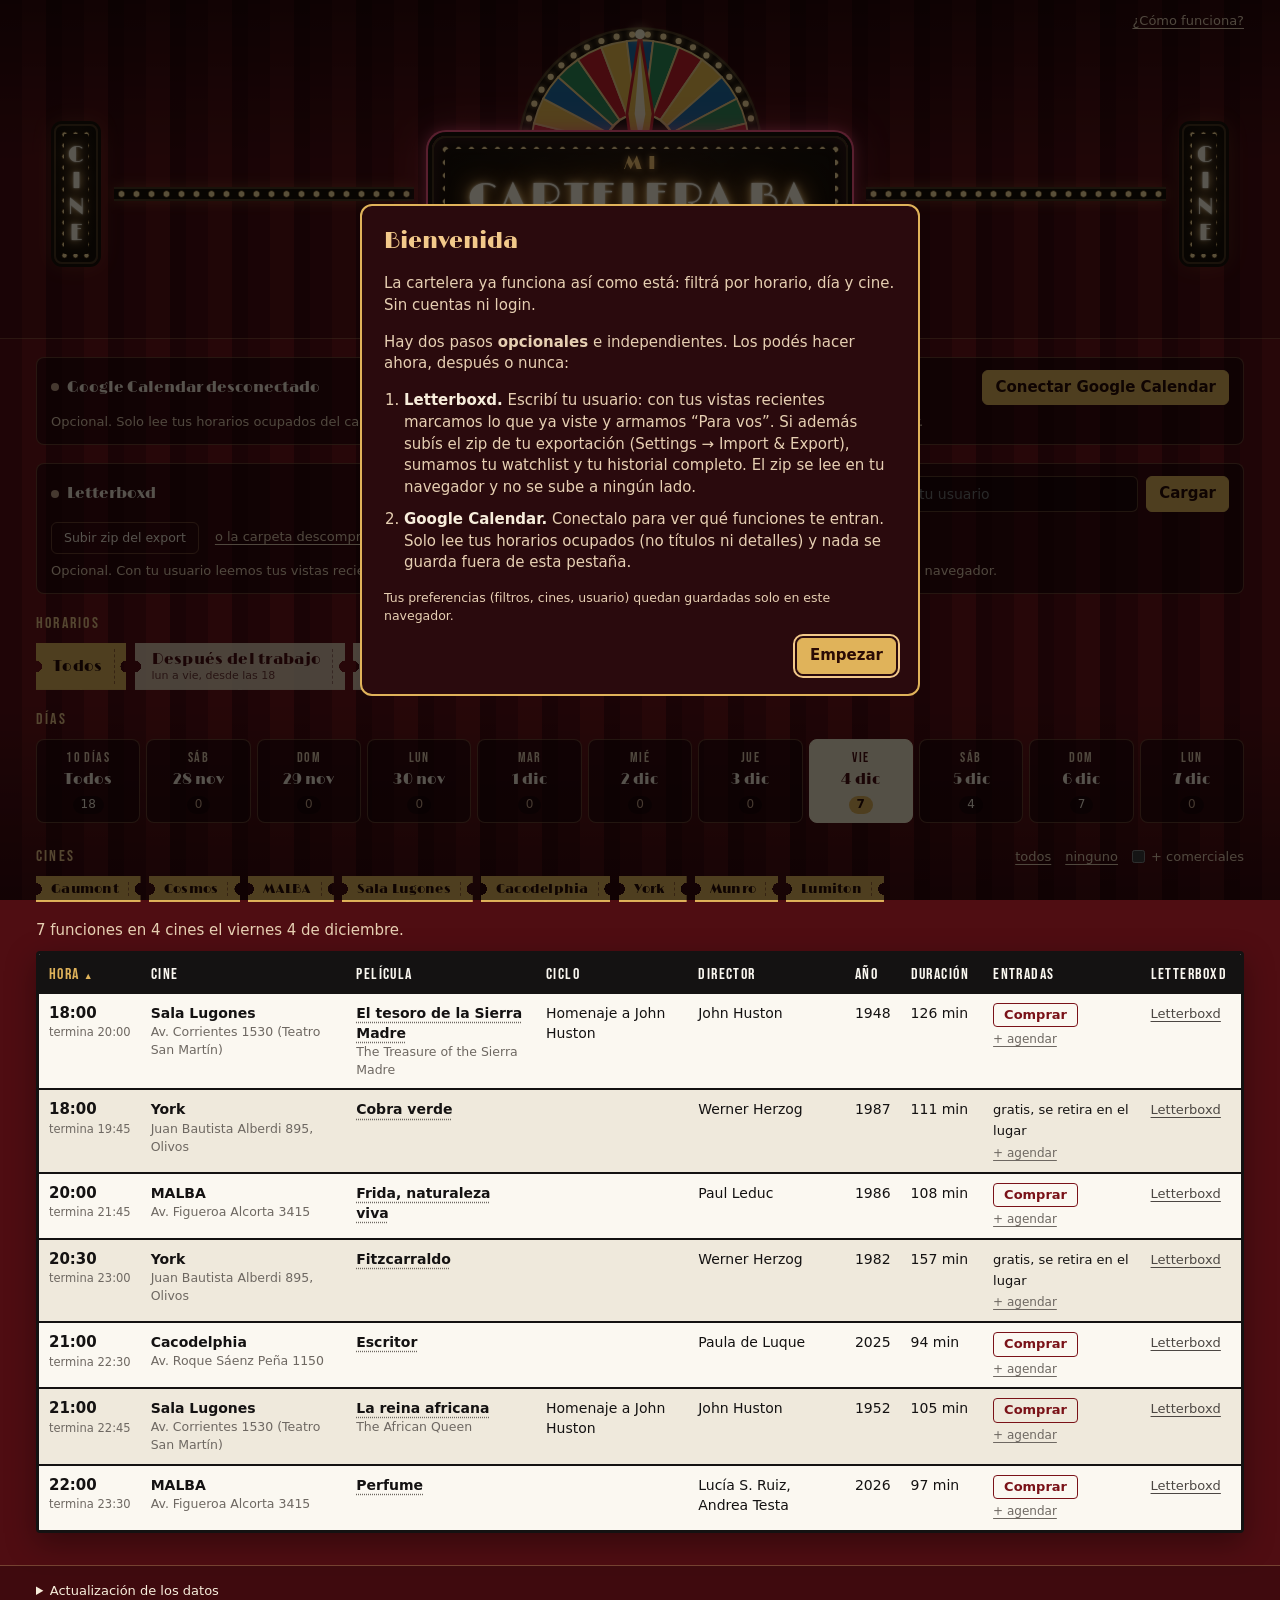
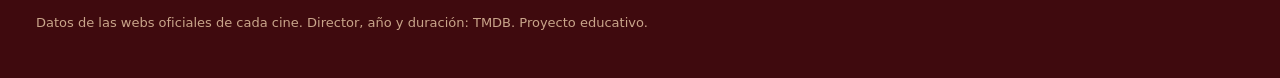
<file: public/index.html>
<!doctype html>
<html lang="es-AR">
<head>
  <meta charset="utf-8">
  <meta name="viewport" content="width=device-width, initial-scale=1">
  <meta name="color-scheme" content="dark">
  <title>Mi Cartelera BA</title>
  <meta name="description" content="Cartelera de cines de Buenos Aires para los próximos 10 días, filtrable por horario.">
  <link rel="preconnect" href="https://fonts.googleapis.com">
  <link rel="preconnect" href="https://fonts.gstatic.com" crossorigin>
  <link rel="stylesheet" href="https://fonts.googleapis.com/css2?family=Bebas+Neue&family=Limelight&display=swap">
  <link rel="stylesheet" href="styles.css">
</head>
<body>
  <header class="cabecera">
    <div class="envoltura cabecera-fila">
      <div class="adorno izquierda" aria-hidden="true">
        <span class="aspa">Cine</span>
        <span class="tira"></span>
      </div>
      <div class="logo">
        <svg class="cresta" viewBox="0 0 320 104" aria-hidden="true" focusable="false"><path d="M 58.0 104 A 102 102 0 0 1 262.0 104 Z" fill="#160e07" stroke="#4b3721" stroke-width="2"/><path d="M 130.0 104.0 L 68.0 104.0 A 92 92 0 0 1 70.7 82.0 L 130.9 96.8 A 30 30 0 0 0 130.0 104.0 Z" fill="#c8202a" stroke="#f7d58a" stroke-width="1.6"/><path d="M 130.9 96.8 L 70.7 82.0 A 92 92 0 0 1 78.5 61.2 L 133.4 90.1 A 30 30 0 0 0 130.9 96.8 Z" fill="#f2c14e" stroke="#f7d58a" stroke-width="1.6"/><path d="M 133.4 90.1 L 78.5 61.2 A 92 92 0 0 1 91.1 43.0 L 137.5 84.1 A 30 30 0 0 0 133.4 90.1 Z" fill="#1f6fa8" stroke="#f7d58a" stroke-width="1.6"/><path d="M 137.5 84.1 L 91.1 43.0 A 92 92 0 0 1 107.7 28.3 L 143.0 79.3 A 30 30 0 0 0 137.5 84.1 Z" fill="#2f8f5a" stroke="#f7d58a" stroke-width="1.6"/><path d="M 143.0 79.3 L 107.7 28.3 A 92 92 0 0 1 127.4 18.0 L 149.4 75.9 A 30 30 0 0 0 143.0 79.3 Z" fill="#c8202a" stroke="#f7d58a" stroke-width="1.6"/><path d="M 149.4 75.9 L 127.4 18.0 A 92 92 0 0 1 148.9 12.7 L 156.4 74.2 A 30 30 0 0 0 149.4 75.9 Z" fill="#f2c14e" stroke="#f7d58a" stroke-width="1.6"/><path d="M 156.4 74.2 L 148.9 12.7 A 92 92 0 0 1 171.1 12.7 L 163.6 74.2 A 30 30 0 0 0 156.4 74.2 Z" fill="#1f6fa8" stroke="#f7d58a" stroke-width="1.6"/><path d="M 163.6 74.2 L 171.1 12.7 A 92 92 0 0 1 192.6 18.0 L 170.6 75.9 A 30 30 0 0 0 163.6 74.2 Z" fill="#2f8f5a" stroke="#f7d58a" stroke-width="1.6"/><path d="M 170.6 75.9 L 192.6 18.0 A 92 92 0 0 1 212.3 28.3 L 177.0 79.3 A 30 30 0 0 0 170.6 75.9 Z" fill="#c8202a" stroke="#f7d58a" stroke-width="1.6"/><path d="M 177.0 79.3 L 212.3 28.3 A 92 92 0 0 1 228.9 43.0 L 182.5 84.1 A 30 30 0 0 0 177.0 79.3 Z" fill="#f2c14e" stroke="#f7d58a" stroke-width="1.6"/><path d="M 182.5 84.1 L 228.9 43.0 A 92 92 0 0 1 241.5 61.2 L 186.6 90.1 A 30 30 0 0 0 182.5 84.1 Z" fill="#1f6fa8" stroke="#f7d58a" stroke-width="1.6"/><path d="M 186.6 90.1 L 241.5 61.2 A 92 92 0 0 1 249.3 82.0 L 189.1 96.8 A 30 30 0 0 0 186.6 90.1 Z" fill="#2f8f5a" stroke="#f7d58a" stroke-width="1.6"/><path d="M 189.1 96.8 L 249.3 82.0 A 92 92 0 0 1 252.0 104.0 L 190.0 104.0 A 30 30 0 0 0 189.1 96.8 Z" fill="#c8202a" stroke="#f7d58a" stroke-width="1.6"/><circle class="bombita" cx="63.0" cy="104.0" r="2.6"/><circle class="bombita" cx="63.9" cy="90.8" r="2.6"/><circle class="bombita" cx="66.6" cy="77.8" r="2.6"/><circle class="bombita" cx="71.0" cy="65.4" r="2.6"/><circle class="bombita" cx="77.1" cy="53.6" r="2.6"/><circle class="bombita" cx="84.8" cy="42.8" r="2.6"/><circle class="bombita" cx="93.8" cy="33.1" r="2.6"/><circle class="bombita" cx="104.1" cy="24.8" r="2.6"/><circle class="bombita" cx="115.4" cy="17.9" r="2.6"/><circle class="bombita" cx="127.5" cy="12.6" r="2.6"/><circle class="bombita" cx="140.3" cy="9.0" r="2.6"/><circle class="bombita" cx="153.4" cy="7.2" r="2.6"/><circle class="bombita" cx="166.6" cy="7.2" r="2.6"/><circle class="bombita" cx="179.7" cy="9.0" r="2.6"/><circle class="bombita" cx="192.5" cy="12.6" r="2.6"/><circle class="bombita" cx="204.6" cy="17.9" r="2.6"/><circle class="bombita" cx="215.9" cy="24.8" r="2.6"/><circle class="bombita" cx="226.2" cy="33.1" r="2.6"/><circle class="bombita" cx="235.2" cy="42.8" r="2.6"/><circle class="bombita" cx="242.9" cy="53.6" r="2.6"/><circle class="bombita" cx="249.0" cy="65.4" r="2.6"/><circle class="bombita" cx="253.4" cy="77.8" r="2.6"/><circle class="bombita" cx="256.1" cy="90.8" r="2.6"/><circle class="bombita" cx="257.0" cy="104.0" r="2.6"/><path d="M 130.0 104 A 30 30 0 0 1 190.0 104 Z" fill="#160e07" stroke="#f7d58a" stroke-width="2"/><path d="M 160.0 6 L 171.0 74 L 167.0 104 L 153.0 104 L 149.0 74 Z" fill="#f2c14e" stroke="#c8202a" stroke-width="2.4" stroke-linejoin="round"/><path d="M 160.0 20 L 164.5 74 L 160.0 98 L 155.5 74 Z" fill="#fff4cf"/><circle class="bombita grande" cx="160.0" cy="7" r="4.2"/></svg>
        <h1 class="marquesina" aria-label="Mi Cartelera BA: cines de Buenos Aires, próximos 10 días">
          <span class="marq-mi" aria-hidden="true">Mi</span>
          <span class="marq-letras" aria-hidden="true">Cartelera BA</span>
          <span class="marq-cartel" aria-hidden="true">Cines de Buenos Aires · próximos 10 días</span>
        </h1>
        <div class="dosel" aria-hidden="true"></div>
      </div>
      <div class="adorno derecha" aria-hidden="true">
        <span class="tira"></span>
        <span class="aspa">Cine</span>
      </div>
      <button type="button" class="enlace como-funciona" id="abrir-bienvenida">¿Cómo funciona?</button>
    </div>
  </header>

  <dialog id="bienvenida" aria-labelledby="t-bienvenida">
    <h2 id="t-bienvenida">Bienvenida</h2>
    <p>La cartelera ya funciona así como está: filtrá por horario, día y cine. Sin cuentas ni login.</p>
    <p>Hay dos pasos <strong>opcionales</strong> e independientes. Los podés hacer ahora, después o nunca:</p>
    <ol class="pasos">
      <li><strong>Letterboxd.</strong> Escribí tu usuario: con tus vistas recientes marcamos lo que ya viste y armamos “Para vos”. Si además subís el zip de tu exportación (Settings → Import &amp; Export), sumamos tu watchlist y tu historial completo. El zip se lee en tu navegador y no se sube a ningún lado.</li>
      <li id="bienvenida-paso-calendario"><strong>Google Calendar.</strong> Conectalo para ver qué funciones te entran. Solo lee tus horarios ocupados (no títulos ni detalles) y nada se guarda fuera de esta pestaña.</li>
    </ol>
    <p class="secundario">Tus preferencias (filtros, cines, usuario) quedan guardadas solo en este navegador.</p>
    <form method="dialog"><button class="boton" value="ok">Empezar</button></form>
  </dialog>

  <!-- Por película: todas las funciones de una película, en todos los cines. Lo arma app.js. -->
  <dialog id="por-pelicula" class="papel" aria-labelledby="t-por-pelicula"></dialog>

  <main class="envoltura">
    <section id="calendario" class="bloque capa" hidden aria-label="Google Calendar"></section>
    <section id="letterboxd" class="bloque capa" aria-label="Letterboxd"></section>

    <section class="bloque" aria-labelledby="t-horarios">
      <h2 id="t-horarios" class="rotulo">Horarios</h2>
      <div class="chips" id="chips-horario" role="group" aria-label="Filtro de horarios"></div>
      <div id="panel-personalizado" class="panel" hidden>
        <p class="ayuda">Elegí los días y el rango de hora de inicio para cada uno.</p>
        <div id="filas-personalizado" class="filas-dias"></div>
      </div>
    </section>

    <section class="bloque" aria-labelledby="t-dias">
      <h2 id="t-dias" class="rotulo">Días</h2>
      <div class="dias" id="selector-dias" role="group" aria-label="Día"></div>
    </section>

    <section class="bloque" aria-labelledby="t-cines">
      <div class="rotulo-fila">
        <h2 id="t-cines" class="rotulo">Cines</h2>
        <div class="acciones-cines">
          <button type="button" class="enlace" id="cines-todos">todos</button>
          <button type="button" class="enlace" id="cines-ninguno">ninguno</button>
          <input type="checkbox" id="toggle-comerciales" class="interruptor-caja">
          <label class="interruptor" for="toggle-comerciales">+ comerciales</label>
        </div>
      </div>
      <div class="chips" id="chips-cines" role="group" aria-label="Cines"></div>
    </section>

    <section id="para-vos" class="bloque" hidden aria-labelledby="t-para-vos"></section>

    <section class="bloque" aria-live="polite">
      <p id="resumen" class="resumen"></p>
      <div class="tabla-contenedor papel">
        <table id="tabla" class="tabla">
          <thead><tr></tr></thead>
          <tbody></tbody>
        </table>
      </div>
      <p id="vacio" class="vacio" hidden>No hay funciones con estos filtros.</p>
    </section>
  </main>

  <footer class="pie">
    <div class="envoltura">
      <details id="estado-cines">
        <summary>Actualización de los datos</summary>
        <div id="lista-estado"></div>
      </details>
      <p class="fuentes">Datos de las webs oficiales de cada cine. Director, año y duración: TMDB. Proyecto educativo.</p>
    </div>
  </footer>

  <noscript><p class="envoltura">Esta cartelera necesita JavaScript.</p></noscript>
  <script type="module" src="js/app.js"></script>
</body>
</html>
</file>
<file: public/styles.css>
/* Estética: sala de cine antigua. Fondo de cortina bordó, marquesina con lamparitas, botones con forma
   de entrada (tipografía Limelight) y la cartelera como papel blanco con rayas negras.
   La página usa la paleta "cortina"; .papel redefine las mismas variables para letra oscura sobre blanco,
   así todo lo que está adentro de la tabla o de una tarjeta se adapta solo. */

:root {
  --fondo: #4f0d12;
  --superficie: rgba(24, 5, 8, 0.58);
  --superficie-2: rgba(0, 0, 0, 0.32);
  --borde: rgba(240, 196, 130, 0.3);
  --texto: #f7eddb;
  --texto-2: #e6cfb2;
  --texto-3: #c9a58a;
  --acento: #e0b35a;
  --acento-texto: #2a0b05;
  --alerta: #ffb39a;
  --ok: #9fe0ae;
  --dorado: #f2c98a;
  --entrada: #f3e6c8;
  --entrada-texto: #4a0d10;
  --radio: 8px;
  --fuente: "Inter", system-ui, -apple-system, "Segoe UI", Roboto, sans-serif;
  --fuente-deco: "Limelight", Georgia, serif;
  --fuente-cartel: "Bebas Neue", "Arial Narrow", sans-serif;
  color-scheme: dark;
}

.papel {
  --superficie: #fbf8f1;
  --superficie-2: #efe9dc;
  --borde: #141212;
  --texto: #141212;
  --texto-2: #4c4743;
  --texto-3: #6e6862;
  --acento: #7a1218;
  --acento-texto: #fbf8f1;
  --alerta: #a32d2d;
  --ok: #2f7a43;
  color: var(--texto);
}

* { box-sizing: border-box; }

html { -webkit-text-size-adjust: 100%; }

body {
  margin: 0;
  color: var(--texto);
  font: 15px/1.45 var(--fuente);
  background-color: var(--fondo);
  /* pliegues de la cortina + un poco de sombra arriba y abajo */
  background-image:
    linear-gradient(180deg, rgba(0, 0, 0, 0.45) 0, rgba(0, 0, 0, 0) 160px, rgba(0, 0, 0, 0) calc(100% - 200px), rgba(0, 0, 0, 0.4) 100%),
    repeating-linear-gradient(90deg, #5a0f14 0 22px, #701519 22px 46px, #4a0b10 46px 62px);
  background-attachment: fixed;
}

.envoltura { max-width: 1240px; margin: 0 auto; padding: 0 16px; }

a { color: var(--texto); text-underline-offset: 3px; }
a:hover { color: var(--acento); }

button { font: inherit; color: inherit; }

:focus-visible { outline: 2px solid var(--dorado); outline-offset: 2px; }

/* ---------- cabecera ---------- */

.cabecera { border-bottom: 1px solid var(--borde); padding: 26px 0 22px; margin-bottom: 8px; background: rgba(0, 0, 0, 0.18); }
/* Marquesina al centro; a los costados, carteles verticales con lamparitas y tiras de luces. */
.cabecera-fila {
  position: relative; display: grid; grid-template-columns: minmax(0, 1fr) auto minmax(0, 1fr);
  align-items: end; gap: 0 18px;
}
.adorno { margin-bottom: 52px; } /* alinea carteles y tiras con el tablero, no con la cresta */
.como-funciona { position: absolute; top: -14px; right: 16px; font-size: 13px; }

.adorno { display: flex; align-items: center; gap: 16px; min-width: 0; }
.adorno.izquierda { justify-content: flex-end; }
.adorno.derecha { justify-content: flex-start; }

/* Tira de lamparitas que "corre" hacia el logo. */
.tira {
  flex: 1 1 auto; max-width: 300px; height: 14px; border-top: 2px solid #4b3721; border-bottom: 2px solid #4b3721;
  background:
    radial-gradient(circle, #ffe3a3 0 2.4px, rgba(255, 200, 110, 0.45) 3px, transparent 4px) 0 50% / 15px 14px repeat-x,
    #160e07;
  box-shadow: 0 0 14px rgba(255, 180, 80, 0.25);
  animation: correr 1.1s steps(3) infinite;
}
.izquierda .tira { animation-direction: normal; }
.derecha .tira { animation-direction: reverse; }
@keyframes correr { to { background-position: 15px 50%, 0 0; } }

/* Cartel vertical con letras una debajo de otra y anillo de lamparitas, como el de la foto. */
.aspa {
  position: relative; flex: 0 0 auto; display: flex; align-items: center; justify-content: center;
  writing-mode: vertical-rl; text-orientation: upright; letter-spacing: -0.05em;
  padding: 16px 9px; border-radius: 8px; border: 2px solid #4b3721;
  background: radial-gradient(ellipse at 50% 40%, #2c1d10 0%, #160e07 80%);
  box-shadow: 0 0 0 3px #1b120a, 0 0 22px rgba(255, 180, 80, 0.2);
  font-family: var(--fuente-deco); font-size: 22px; line-height: 1; text-transform: uppercase; color: #fff7e4;
  text-shadow: 0 0 2px #fff, 0 0 8px #ffd890, 0 0 18px rgba(255, 170, 60, 0.7);
}
.aspa::before {
  content: ""; position: absolute; inset: 3px; border-radius: 6px; padding: 5px; pointer-events: none;
  background: radial-gradient(circle, #ffe3a3 0 1.8px, rgba(255, 200, 110, 0.4) 2.3px, transparent 3.2px) 0 0 / 11px 11px;
  -webkit-mask: linear-gradient(#000 0 0) content-box, linear-gradient(#000 0 0);
  -webkit-mask-composite: xor;
  mask: linear-gradient(#000 0 0) content-box exclude, linear-gradient(#000 0 0);
  animation: titilar 2.4s steps(2, jump-none) infinite 1.2s;
}
@media (prefers-reduced-motion: reduce) { .tira, .aspa::before { animation: none; } }

/* Pantallas angostas: solo la marquesina, centrada. */
@media (max-width: 760px) {
  .cabecera { padding-top: 34px; }
  .cabecera-fila { grid-template-columns: 1fr; justify-items: center; }
  .adorno { display: none; }
  .como-funciona { top: -26px; }
}
@media (min-width: 761px) and (max-width: 960px) {
  .tira { display: none; }
}

/* Logo: cresta art déco (SVG) + tablero con neón y lamparitas + cartel de letras + alero de luces. */
.logo { display: flex; flex-direction: column; align-items: center; max-width: 100%; position: relative; z-index: 0; }

.cresta { width: min(380px, 92vw); height: auto; display: block; margin-bottom: -14px; overflow: visible; position: relative; z-index: -1; }
.cresta .bombita { fill: #ffe3a3; filter: drop-shadow(0 0 2.5px rgba(255, 210, 120, 0.95)); animation: alternar 1.2s steps(1) infinite; }
.cresta .bombita:nth-of-type(even) { animation-delay: 0.6s; }
.cresta .bombita.grande { fill: #fff6d8; filter: drop-shadow(0 0 5px #ffe3a3); animation: none; }
@keyframes alternar { 50% { fill: #a7733a; filter: none; } }

/* Marquesina de cine antiguo: lamparitas alrededor, tubo de neón, letras iluminadas y cartel blanco. */
.marquesina {
  --lampara: #ffe3a3;
  --neon: #ff5a86;
  position: relative; margin: 0; display: inline-flex; flex-direction: column; align-items: center;
  max-width: 100%; padding: 16px clamp(16px, 5vw, 30px) 14px; border-radius: 14px;
  background: radial-gradient(ellipse at 50% 30%, #2c1d10 0%, #160e07 75%);
  border: 2px solid #4b3721;
  box-shadow:
    0 0 0 4px #1b120a,
    0 0 0 6px var(--neon), 0 0 12px 6px rgba(255, 90, 134, 0.55), 0 0 34px 8px rgba(255, 90, 134, 0.25),
    inset 0 0 18px rgba(255, 90, 134, 0.18);
  font-weight: 400; line-height: 1;
  animation: neon 7s infinite;
}
@keyframes neon { /* un parpadeo cada tanto, como un tubo viejo */
  0%, 91%, 93%, 95%, 100% { box-shadow: 0 0 0 4px #1b120a, 0 0 0 6px var(--neon), 0 0 12px 6px rgba(255, 90, 134, 0.55), 0 0 34px 8px rgba(255, 90, 134, 0.25), inset 0 0 18px rgba(255, 90, 134, 0.18); }
  92%, 94% { box-shadow: 0 0 0 4px #1b120a, 0 0 0 6px #7a2a3d, 0 0 0 6px transparent, 0 0 0 0 transparent, inset 0 0 0 transparent; }
}

/* Alero: dos filas de lamparitas que corren, más ancho que el tablero (como el techito de las marquesinas). */
.dosel {
  width: calc(100% + 56px); max-width: 96vw; height: 24px; margin-top: 10px;
  clip-path: polygon(5% 0, 95% 0, 100% 100%, 0 100%);
  background:
    radial-gradient(circle, #ffe3a3 0 2.2px, rgba(255, 200, 110, 0.4) 2.8px, transparent 3.8px) 0 30% / 12px 12px repeat-x,
    radial-gradient(circle, #ffe3a3 0 2.2px, rgba(255, 200, 110, 0.4) 2.8px, transparent 3.8px) 6px 85% / 12px 12px repeat-x,
    linear-gradient(#2a1a0c, #120b05);
  border-top: 2px solid #f2c14e;
  animation: alero 0.9s steps(2) infinite;
  filter: drop-shadow(0 6px 10px rgba(255, 190, 90, 0.25));
}
@keyframes alero { to { background-position: 12px 30%, 18px 85%, 0 0; } }
@media (prefers-reduced-motion: reduce) {
  .cresta .bombita, .marquesina, .dosel { animation: none; }
}
.marquesina::before { /* anillo de lamparitas */
  content: ""; position: absolute; inset: 5px; border-radius: 10px; padding: 6px; pointer-events: none;
  background:
    radial-gradient(circle, var(--lampara) 0 2.1px, rgba(255, 200, 110, 0.45) 2.6px, transparent 3.6px) 0 0 / 13px 13px;
  -webkit-mask: linear-gradient(#000 0 0) content-box, linear-gradient(#000 0 0);
  -webkit-mask-composite: xor;
  mask: linear-gradient(#000 0 0) content-box exclude, linear-gradient(#000 0 0);
  animation: titilar 2.4s steps(2, jump-none) infinite;
}
@keyframes titilar { 50% { filter: brightness(0.78); } }
@media (prefers-reduced-motion: reduce) { .marquesina::before { animation: none; } }

.marq-mi {
  font-family: var(--fuente-deco); font-size: 19px; letter-spacing: 0.3em; text-transform: uppercase;
  color: #ffcf7a; text-shadow: 0 0 6px rgba(255, 190, 90, 0.7); margin-bottom: 6px; padding-left: 0.3em;
}
.marq-letras {
  font-family: var(--fuente-deco); font-size: clamp(21px, 7.2vw, 42px); letter-spacing: 0.06em;
  white-space: nowrap; text-transform: uppercase; color: #fff7e4;
  text-shadow: 0 0 2px #fff, 0 0 8px #ffd890, 0 0 20px rgba(255, 170, 60, 0.75), 0 0 34px rgba(255, 140, 40, 0.35);
}
/* Cartel de letras negras sobre paneles blancos iluminados desde atrás, con rieles arriba y abajo. */
.marq-cartel {
  margin-top: 12px; padding: 6px 16px 4px; border-radius: 2px;
  font-family: var(--fuente-cartel); font-size: clamp(13px, 2.6vw, 17px); letter-spacing: 0.14em;
  text-transform: uppercase; color: #15100b;
  background:
    repeating-linear-gradient(90deg, transparent 0 calc(25% - 1px), rgba(120, 100, 70, 0.35) calc(25% - 1px) 25%),
    linear-gradient(#fffaf0, #f1e7d2);
  border-top: 3px solid #2a1a0c; border-bottom: 3px solid #2a1a0c;
  box-shadow: 0 0 0 2px #f2c14e, 0 0 16px rgba(255, 235, 180, 0.55);
}

/* ---------- bloques ---------- */

.bloque { margin: 18px 0; }
.rotulo {
  margin: 0 0 8px; font-family: var(--fuente-cartel); font-size: 16px; font-weight: 400;
  letter-spacing: 0.14em; text-transform: uppercase; color: var(--dorado);
}
.rotulo-fila { display: flex; align-items: baseline; justify-content: space-between; gap: 12px; flex-wrap: wrap; }
.rotulo-fila .rotulo { margin-bottom: 8px; }
.acciones-cines { display: flex; align-items: center; gap: 14px; font-size: 13px; color: var(--texto-2); }

.enlace {
  background: none; border: 0; padding: 0; color: var(--texto-2); cursor: pointer;
  text-decoration: underline; text-underline-offset: 3px;
}
.enlace:hover { color: var(--texto); }

.interruptor { cursor: pointer; margin-left: -8px; }
.interruptor-caja { accent-color: var(--acento); margin: 0; cursor: pointer; }

.ayuda, .nota { color: var(--texto-2); font-size: 13px; }
.nota { align-self: center; margin-left: 4px; }

/* ---------- botones con forma de entrada de cine ---------- */

.chips { display: flex; flex-wrap: wrap; gap: 8px; align-items: stretch; }

.entrada {
  position: relative; display: inline-flex; flex-direction: column; justify-content: center; align-items: flex-start;
  border: 0; border-radius: 0; cursor: pointer; text-align: left; line-height: 1.15;
  padding: 8px 24px 7px 17px; background: var(--entrada); color: var(--entrada-texto);
  font-family: var(--fuente-deco); font-size: 15px; letter-spacing: 0.02em;
  /* muescas semicirculares a los costados */
  -webkit-mask:
    radial-gradient(circle 6px at 0 50%, #0000 98%, #000) left / 51% 100% no-repeat,
    radial-gradient(circle 6px at 100% 50%, #0000 98%, #000) right / 51% 100% no-repeat;
  mask:
    radial-gradient(circle 6px at 0 50%, #0000 98%, #000) left / 51% 100% no-repeat,
    radial-gradient(circle 6px at 100% 50%, #0000 98%, #000) right / 51% 100% no-repeat;
  opacity: 0.82; transition: background 0.12s, opacity 0.12s;
}
.entrada::after { /* línea troquelada del talón */
  content: ""; position: absolute; top: 6px; bottom: 6px; right: 12px;
  border-right: 1.5px dashed rgba(74, 13, 16, 0.45);
}
.entrada:hover { opacity: 1; background: #fff3d6; }
.entrada[aria-pressed="true"] { opacity: 1; background: var(--acento); color: var(--acento-texto); }
.entrada:focus-visible { outline: 0; box-shadow: inset 0 0 0 3px var(--entrada-texto); } /* la máscara recorta el outline */
.entrada-detalle { font-family: var(--fuente); font-size: 11px; letter-spacing: 0; opacity: 0.75; margin-top: 2px; }
.entrada.chica { font-size: 13px; padding: 6px 22px 5px 15px; }

/* ---------- personalizado ---------- */

.panel {
  margin-top: 10px; padding: 12px 14px; background: var(--superficie);
  border: 1px solid var(--borde); border-radius: var(--radio);
}
.panel .ayuda { margin: 0 0 8px; }
.filas-dias { display: grid; grid-template-columns: repeat(auto-fill, minmax(270px, 1fr)); gap: 6px 24px; }
.fila-dia { display: flex; align-items: center; justify-content: space-between; gap: 10px; min-height: 34px; }
.fila-dia label { display: inline-flex; align-items: center; gap: 6px; cursor: pointer; }
.fila-dia input[type="checkbox"] { accent-color: var(--acento); }
.rango { color: var(--texto-2); font-size: 13px; white-space: nowrap; }
.rango input, .margen input, #letterboxd input[type="text"] {
  background: var(--superficie-2); border: 1px solid var(--borde); color: var(--texto);
  border-radius: 6px; padding: 3px 6px; font: inherit; font-size: 13px; color-scheme: dark;
}
.rango input:disabled { opacity: 0.4; }

/* ---------- días ---------- */

.dias {
  display: grid; grid-auto-flow: column; grid-auto-columns: minmax(74px, 1fr); gap: 6px;
  overflow-x: auto; padding-bottom: 4px; scrollbar-width: thin;
}
.dia {
  display: flex; flex-direction: column; align-items: center; gap: 1px;
  background: var(--superficie); border: 1px solid var(--borde); border-radius: var(--radio);
  padding: 8px 6px; cursor: pointer;
}
.dia:hover { border-color: var(--dorado); }
.dia[aria-pressed="true"] { background: var(--entrada); border-color: var(--entrada); color: var(--entrada-texto); }
.dia-nombre { font-family: var(--fuente-cartel); font-size: 14px; letter-spacing: 0.1em; text-transform: uppercase; color: var(--texto-2); }
.dia[aria-pressed="true"] .dia-nombre { color: var(--entrada-texto); }
.dia-numero { font-family: var(--fuente-deco); font-size: 15px; white-space: nowrap; }
.cuenta {
  margin-top: 4px; font-size: 12px; font-variant-numeric: tabular-nums;
  background: var(--superficie-2); border-radius: 999px; padding: 0 8px; color: var(--texto);
}
.dia[aria-pressed="true"] .cuenta { background: var(--acento); color: var(--acento-texto); font-weight: 600; }
.cuenta.cero { color: var(--texto-3); }

/* ---------- la cartelera: papel blanco con rayas negras ---------- */

.resumen { color: var(--texto-2); margin: 0 0 10px; }
.vacio { color: var(--texto-2); padding: 24px 0; text-align: center; }

.tabla-contenedor {
  overflow-x: auto; background: var(--superficie); border: 3px solid var(--borde); border-radius: 4px;
  box-shadow: 0 10px 30px rgba(0, 0, 0, 0.35);
}
.tabla { width: 100%; border-collapse: collapse; font-size: 14px; background: var(--superficie); }
.tabla th {
  position: sticky; top: 0; background: var(--texto); text-align: left; padding: 0; white-space: nowrap;
}
.orden {
  background: none; border: 0; width: 100%; text-align: left; cursor: pointer; padding: 9px 10px 7px;
  font-family: var(--fuente-cartel); font-size: 16px; font-weight: 400; letter-spacing: 0.09em;
  text-transform: uppercase; color: var(--superficie);
}
.orden:hover, th[aria-sort="ascending"] .orden, th[aria-sort="descending"] .orden { color: #e0b35a; }
.flecha { margin-left: 4px; font-size: 9px; }

.tabla td { padding: 9px 10px; border-bottom: 2px solid var(--borde); vertical-align: top; }
.tabla tbody tr:nth-child(even) td { background: var(--superficie-2); }
.tabla tbody tr:last-child td { border-bottom: 0; }
.tabla tbody tr:hover td { background: #fff3d6; }

.hora { font-variant-numeric: tabular-nums; font-size: 15px; }
.fin { display: block; color: var(--texto-3); font-size: 11.5px; font-variant-numeric: tabular-nums; white-space: nowrap; cursor: help; }
.fecha { color: var(--texto-2); font-size: 13px; white-space: nowrap; }
.cine { display: block; font-weight: 600; }
.titulo { display: block; font-weight: 650; }
.secundario { display: block; color: var(--texto-3); font-size: 12.5px; }
.marca {
  display: inline-block; margin-top: 3px; font-size: 11px; color: var(--texto-3);
  border: 1px dashed var(--texto-3); border-radius: 4px; padding: 0 5px; cursor: help;
}
td[data-col="Año"], td[data-col="Duración"] { white-space: nowrap; font-variant-numeric: tabular-nums; }
td[data-col="Hora"] { white-space: nowrap; }

.boton-entradas {
  display: inline-block; border: 1.5px solid var(--acento); color: var(--acento); border-radius: 4px;
  padding: 2px 10px; text-decoration: none; font-weight: 650; font-size: 13px; white-space: nowrap;
}
.boton-entradas:hover { background: var(--acento); color: var(--acento-texto); }
.venta { color: var(--texto-2); font-size: 13px; }
.venta.gratis { color: var(--texto); }
.externo { font-size: 13px; color: var(--texto-2); }
.agendar { display: block; margin-top: 4px; font-size: 12px; color: var(--texto-3); }

.tu-puntaje { display: block; margin-top: 3px; color: var(--ok); font-size: 13px; letter-spacing: 0.04em; cursor: help; white-space: nowrap; }
.tu-puntaje .secundario { display: inline; margin-left: 5px; letter-spacing: 0; }

.vista { font-size: 12px; color: var(--texto-3); white-space: nowrap; cursor: help; }
.vista.reciente { color: var(--texto); border: 1px solid var(--texto); border-radius: 4px; padding: 0 5px; }

.cal { font-size: 13px; font-weight: 650; white-space: nowrap; }
.cal .secundario { font-weight: 400; white-space: nowrap; }
.cal.entra { color: var(--ok); }
.cal.justo { color: #8a5a00; }
.cal.no-entra { color: var(--alerta); }

/* ---------- Para vos: tarjetas de papel ---------- */

.para-vos { list-style: none; padding: 0; margin: 0; display: grid; gap: 10px;
  grid-template-columns: repeat(auto-fill, minmax(220px, 1fr)); }
.recomendada {
  background: var(--superficie); border: 2px solid var(--borde); border-left: 6px solid var(--acento);
  border-radius: 0; padding: 10px 12px; display: flex; flex-direction: column; gap: 3px;
  box-shadow: 0 6px 18px rgba(0, 0, 0, 0.3);
}
.recomendada .titulo { font-family: var(--fuente-deco); font-weight: 400; font-size: 16px; }
.rec-cuando { font-size: 13px; color: var(--texto); font-variant-numeric: tabular-nums; }
.rec-motivo { font-size: 12.5px; color: var(--texto-2); }
.rec-acciones { margin-top: 4px; }

/* ---------- capas opcionales (Calendar, Letterboxd) ---------- */

.capa {
  padding: 12px 14px; background: var(--superficie); border: 1px solid var(--borde); border-radius: var(--radio);
}
.capa .ayuda { margin: 8px 0 0; }
.capa + .capa { margin-top: 8px; }
.cal-fila { display: flex; align-items: center; justify-content: space-between; gap: 10px 16px; flex-wrap: wrap; }
.cal-opciones { justify-content: flex-start; margin-top: 10px; font-size: 13px; color: var(--texto-2); }
.cal-estado { display: inline-flex; align-items: center; gap: 8px; font-family: var(--fuente-deco); font-size: 15px; font-weight: 400; }
.punto { width: 8px; height: 8px; border-radius: 50%; background: var(--texto-3); }
.cal-estado.conectado .punto { background: var(--ok); box-shadow: 0 0 6px var(--ok); }
.cal-acciones { display: inline-flex; gap: 8px; min-width: 0; }
.cal-error { color: var(--alerta); margin: 8px 0 0; font-size: 13px; }
.margen input { width: 56px; }
.interruptor-linea { display: inline-flex; align-items: center; gap: 6px; cursor: pointer; color: var(--texto); }
.interruptor-linea input { accent-color: var(--acento); }

#letterboxd input[type="text"] { padding: 6px 9px; font-size: 14px; width: 160px; min-width: 0; flex: 1 1 120px; }
.lb-form .cal-acciones { flex: 1 1 220px; max-width: 320px; }
.lb-detalle { font-family: var(--fuente); font-size: 13px; color: var(--texto-2); }

.boton {
  background: var(--acento); color: var(--acento-texto); border: 1px solid var(--acento); border-radius: 6px;
  padding: 6px 12px; font-weight: 650; cursor: pointer;
}
.boton.secundario { background: none; color: var(--texto); border-color: var(--borde); font-weight: 500; }
.boton:disabled { opacity: 0.6; cursor: progress; }

/* ---------- bienvenida ---------- */

dialog#bienvenida {
  max-width: 560px; width: calc(100% - 32px); background: #2a0a0d; color: var(--texto);
  border: 2px solid var(--acento); border-radius: 12px; padding: 20px 22px;
}
dialog#bienvenida::backdrop { background: rgba(0, 0, 0, 0.65); }
dialog#bienvenida h2 { margin: 0 0 8px; font-family: var(--fuente-deco); font-weight: 400; font-size: 22px; color: var(--dorado); }
dialog#bienvenida p, .pasos { color: var(--texto-2); }
.pasos { padding-left: 20px; display: grid; gap: 10px; }
.pasos strong { color: var(--texto); }
dialog#bienvenida form { text-align: right; margin-top: 8px; }

/* ---------- por película (diálogo de papel) ---------- */

.enlace-pelicula {
  background: none; border: 0; padding: 0; margin: 0; font: inherit; font-weight: 650; color: inherit;
  text-align: left; cursor: pointer; text-decoration: underline dotted var(--texto-3); text-underline-offset: 4px;
}
.enlace-pelicula:hover { color: var(--acento); text-decoration-color: currentColor; }
.recomendada .enlace-pelicula { font-weight: 400; }
dialog#por-pelicula {
  max-width: 680px; width: calc(100% - 32px); max-height: calc(100vh - 48px); overflow-y: auto; overflow-x: hidden;
  background: var(--superficie); color: var(--texto);
  border: 2px solid var(--acento); border-radius: 12px; padding: 18px 22px 22px;
  box-shadow: 0 0 0 6px var(--superficie), 0 0 0 8px var(--texto), 0 18px 40px rgba(0, 0, 0, 0.6);
}
dialog#por-pelicula::backdrop { background: rgba(0, 0, 0, 0.65); }
.pp-cabecera { display: flex; justify-content: space-between; align-items: flex-start; gap: 12px; }
.pp-cabecera h2 { margin: 0; font-family: var(--fuente-deco); font-weight: 400; font-size: 24px; color: var(--acento); }
.pp-cabecera p { margin: 2px 0; }
.pp-datos { color: var(--texto-2); }
.pp-links { display: flex; flex-wrap: wrap; align-items: center; gap: 12px; }
.pp-links:empty { display: none; }
.cerrar { background: none; border: 0; font-size: 28px; line-height: 1; cursor: pointer; color: var(--texto-2); padding: 0 4px; }
.cerrar:hover { color: var(--acento); }
.pp-filtro { margin: 12px 0 4px; font-size: 14px; }
.pp-dia h3 {
  margin: 14px 0 4px; font-family: var(--fuente-cartel); font-weight: 400; letter-spacing: 0.08em;
  font-size: 17px; color: var(--texto-2); border-bottom: 2px solid var(--texto);
}
.pp-dia ul { list-style: none; margin: 0; padding: 0; }
.pp-funcion {
  display: grid; grid-template-columns: 70px 1fr auto auto; gap: 4px 14px; align-items: center;
  padding: 7px 6px; border-bottom: 1px solid color-mix(in srgb, var(--texto) 18%, transparent);
}
.pp-funcion.actual { background: color-mix(in srgb, var(--acento) 10%, transparent); box-shadow: inset 3px 0 0 var(--acento); }
.pp-cine .secundario { display: block; }
@media (max-width: 560px) {
  .pp-funcion { grid-template-columns: 62px 1fr; }
  .pp-cal, .pp-entradas { grid-column: 2; }
}

/* ---------- pie ---------- */

.pie { border-top: 1px solid var(--borde); margin-top: 32px; padding: 16px 0 32px; color: var(--texto-2); font-size: 13px; background: rgba(0, 0, 0, 0.2); }
.pie summary { cursor: pointer; color: var(--texto); }
.estado { list-style: none; padding: 0; margin: 10px 0; display: grid; gap: 4px; }
.estado .secundario { display: inline; }
.alerta { color: var(--alerta); }
.fuentes { color: var(--texto-3); }

/* ---------- celular: la tabla pasa a tarjetas de papel ---------- */

@media (max-width: 760px) {
  .tabla-contenedor { border: 0; overflow: visible; background: none; box-shadow: none; }
  .tabla { background: none; }
  .tabla thead { display: none; }
  .tabla, .tabla tbody, .tabla tr, .tabla td { display: block; width: 100%; }
  /* Tarjeta: hora a la izquierda; a la derecha película / cine / ciclo / datos / botones. */
  .tabla tr {
    position: relative; display: flex; flex-wrap: wrap; align-items: baseline; column-gap: 10px;
    background: var(--superficie); border: 2px solid var(--borde);
    border-radius: 0; padding: 10px 12px 10px 76px; margin-bottom: 8px;
    box-shadow: 0 6px 16px rgba(0, 0, 0, 0.3);
  }
  .tabla tbody tr:nth-child(even) td, .tabla tbody tr:hover td { background: none; }
  .tabla tr::before { content: ""; flex-basis: 100%; order: 5; height: 6px; } /* salto antes de los botones */
  .tabla td { border: 0; padding: 0; width: auto; }
  .tabla tbody tr td { border-bottom: 0; }
  .tabla td:empty { display: none; }
  td[data-col="Hora"] { position: absolute; left: 12px; top: 10px; width: 56px; }
  td[data-col="Hora"] .hora { font-size: 18px; display: block; }
  td[data-col="Hora"] .fecha { display: block; }
  td[data-col="Película"] { order: 1; flex-basis: 100%; margin-bottom: 2px; }
  td[data-col="Cine"] { order: 2; flex-basis: 100%; }
  td[data-col="Cine"] .cine, td[data-col="Cine"] .secundario { display: inline; margin-right: 6px; }
  td[data-col="Ciclo"] { order: 3; flex-basis: 100%; color: var(--texto-2); font-size: 13px; }
  td[data-col="Director"], td[data-col="Año"], td[data-col="Duración"] { order: 4; color: var(--texto-2); font-size: 13px; }
  td[data-col="Entradas"], td[data-col="Letterboxd"], td[data-col="Calendario"] { order: 6; margin-right: 6px; }
  td[data-col="Calendario"] { order: 3; flex-basis: 100%; }
  td[data-col="Vista"] { order: 1; }
  .agendar { display: inline; margin: 0 0 0 10px; }
}
</file>
